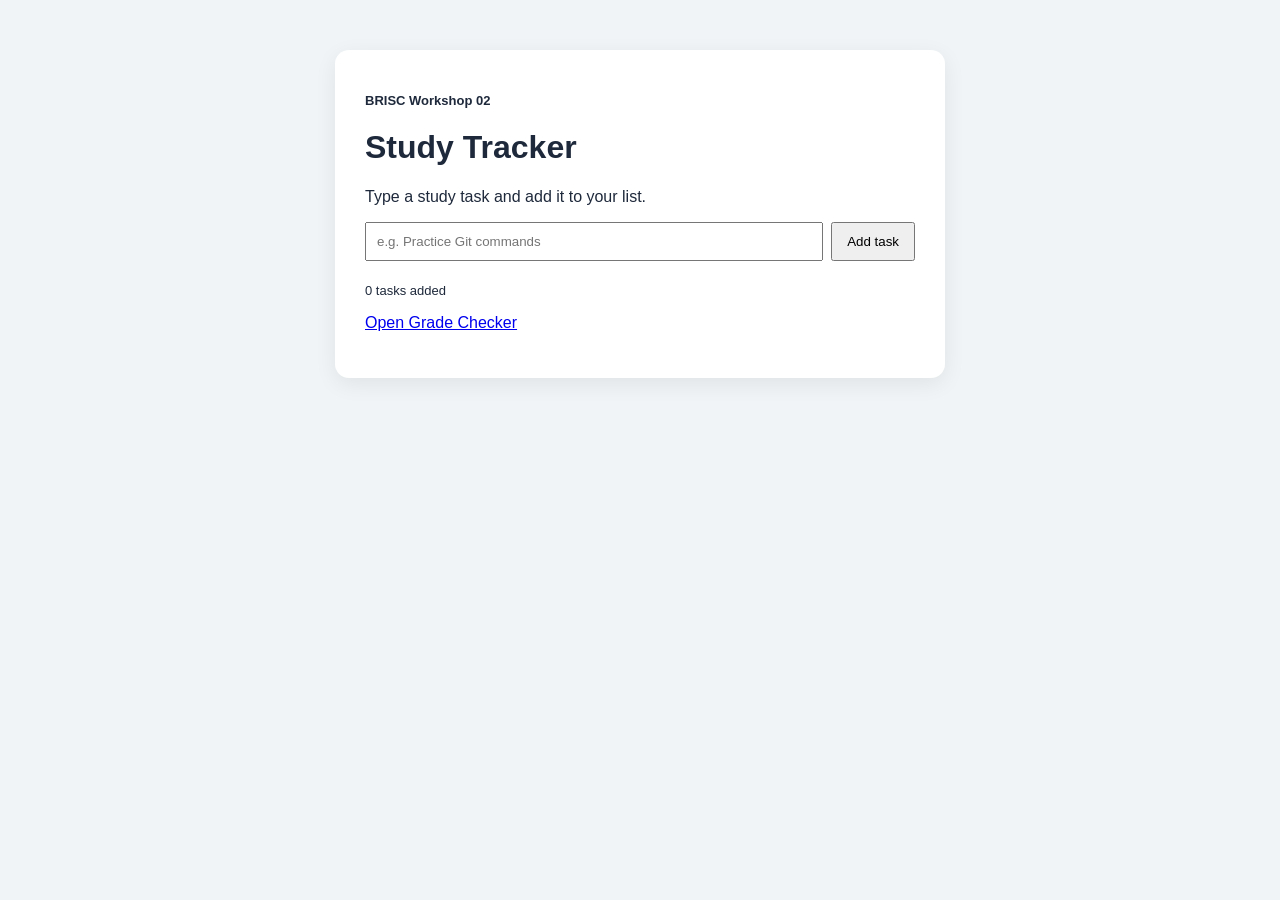
<file: index.html>
<!DOCTYPE html>
<html lang="en">
<head>
  <meta charset="UTF-8">
  <meta name="viewport" content="width=device-width, initial-scale=1.0">
  <title>BRISC Study Tracker</title>
  <link rel="stylesheet" href="styles.css">
</head>
<body>
  <main class="card">
    <p class="eyebrow">BRISC Workshop 02</p>
    <h1>Study Tracker</h1>
    <p>Type a study task and add it to your list.</p>
    <div class="entry">
      <input id="task" type="text" placeholder="e.g. Practice Git commands">
      <button id="addButton">Add task</button>
    </div>
    <ul id="taskList"></ul>
    <p id="counter">0 tasks added</p>
    <p><a href="features/grade-checker/index.html">
  Open Grade Checker</a></p>
  </main>
  <script src="app.js"></script>
</body>
</html>
</file>
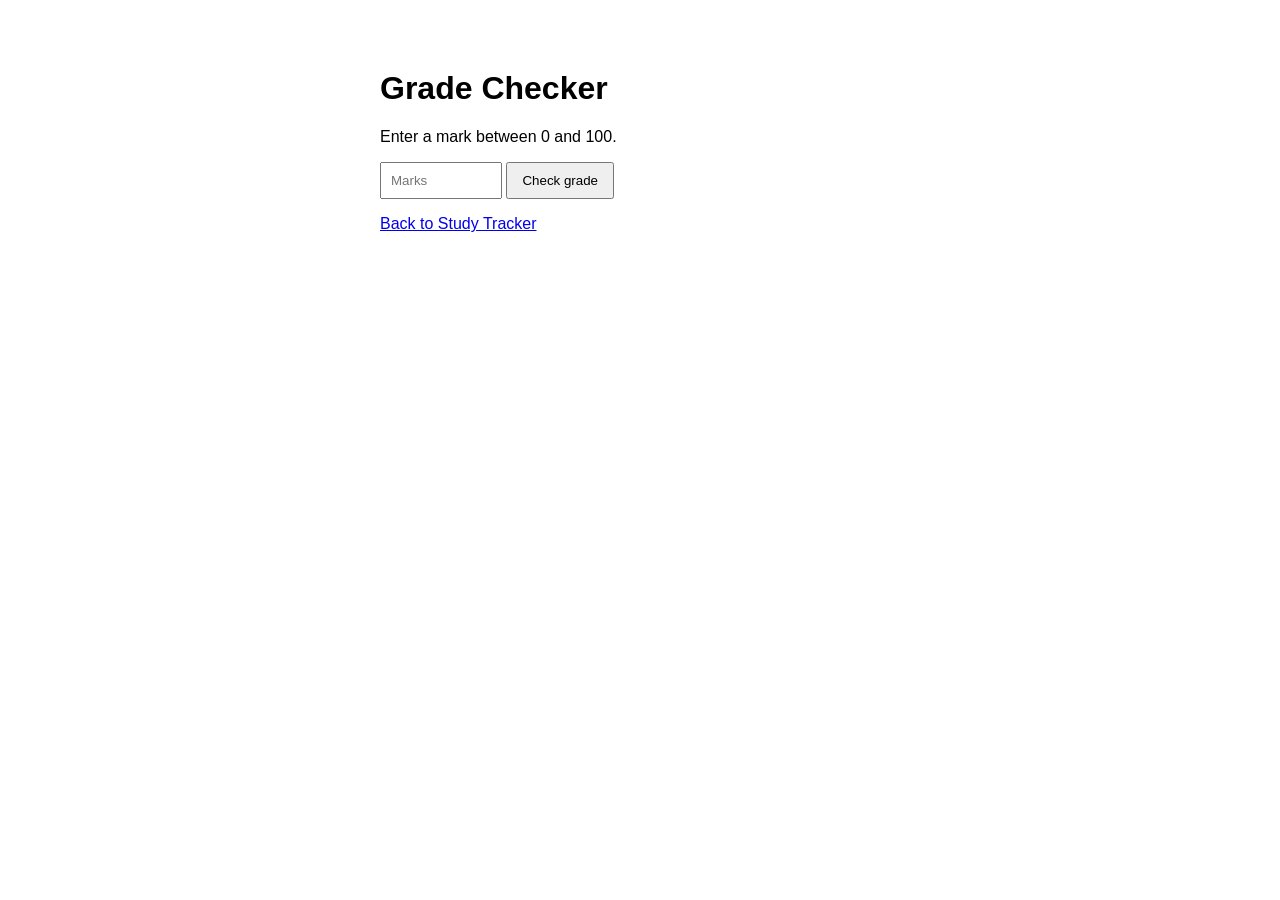
<file: features/grade-checker/index.html>
<!DOCTYPE html>
<html lang="en">
<head>
  <meta charset="UTF-8">
  <meta name="viewport" content="width=device-width, initial-scale=1.0">
  <title>BRISC Grade Checker</title>
  <style>
    body { font-family: Arial, sans-serif; max-width: 520px; margin: 70px auto; padding: 0 16px; }
    input { padding: 9px; width: 100px; }
    button { padding: 9px 14px; }
    #result { font-weight: bold; }
  </style>
</head>
<body>
  <h1>Grade Checker</h1>
  <p>Enter a mark between 0 and 100.</p>
  <input id="marks" type="number" min="0" max="100" placeholder="Marks">
  <button id="checkButton">Check grade</button>
  <p id="result"></p>
  <p><a href="../../index.html">Back to Study Tracker</a></p>
  <script src="grade-checker.js"></script>
</body>
</html>
</file>
<file: styles.css>
body {
  font-family: Arial, sans-serif;
  background: #f0f4f6;
  color: #1e293b;
  margin: 0;
  padding: 50px 16px;
}
.card {
  max-width: 550px;
  margin: auto;
  padding: 30px;
  background: white;
  border-radius: 14px;
  box-shadow: 0 6px 22px #00000012;
}
.eyebrow { font-size: 13px; font-weight: bold; }
.entry { display: flex; gap: 8px; }
input { flex: 1; padding: 10px; min-width: 0; }
button { padding: 10px 14px; cursor: pointer; }
li { margin: 12px 0; }
#counter { margin-top: 22px; font-size: 13px; }
</file>
